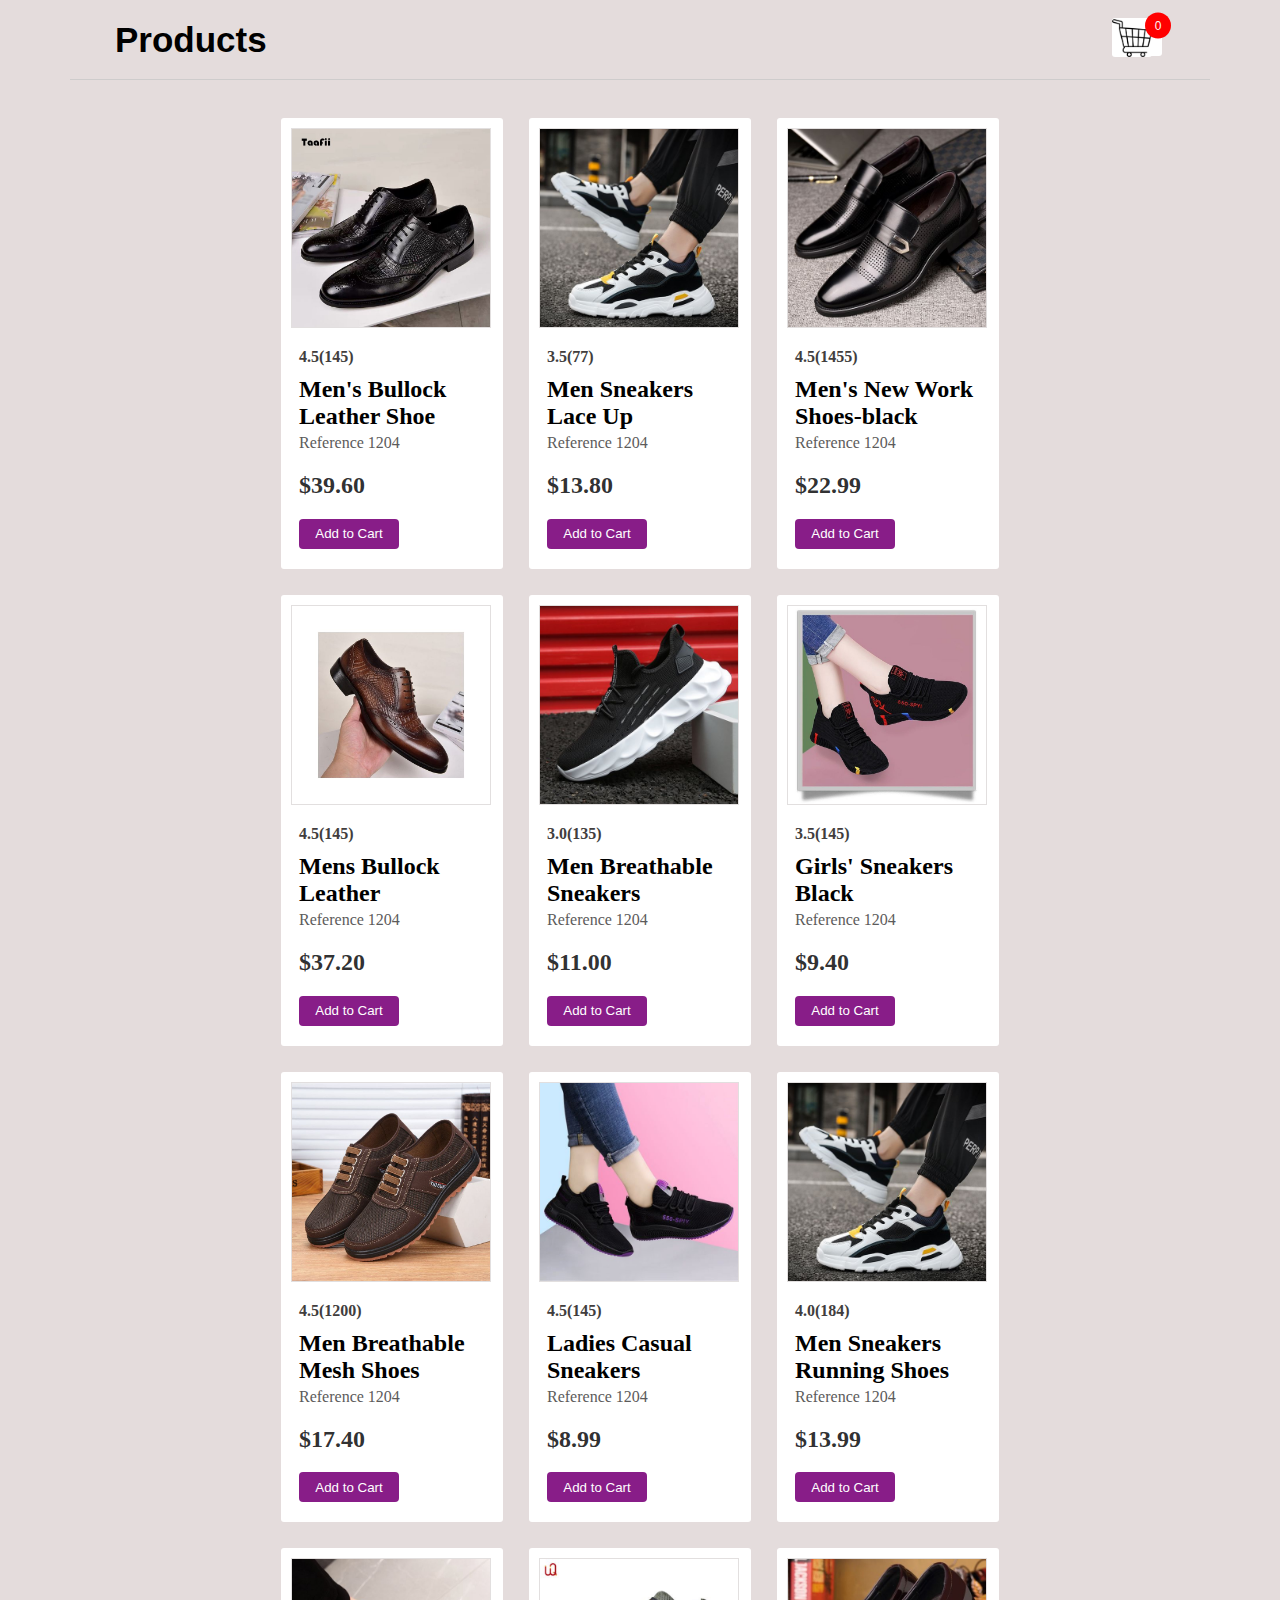
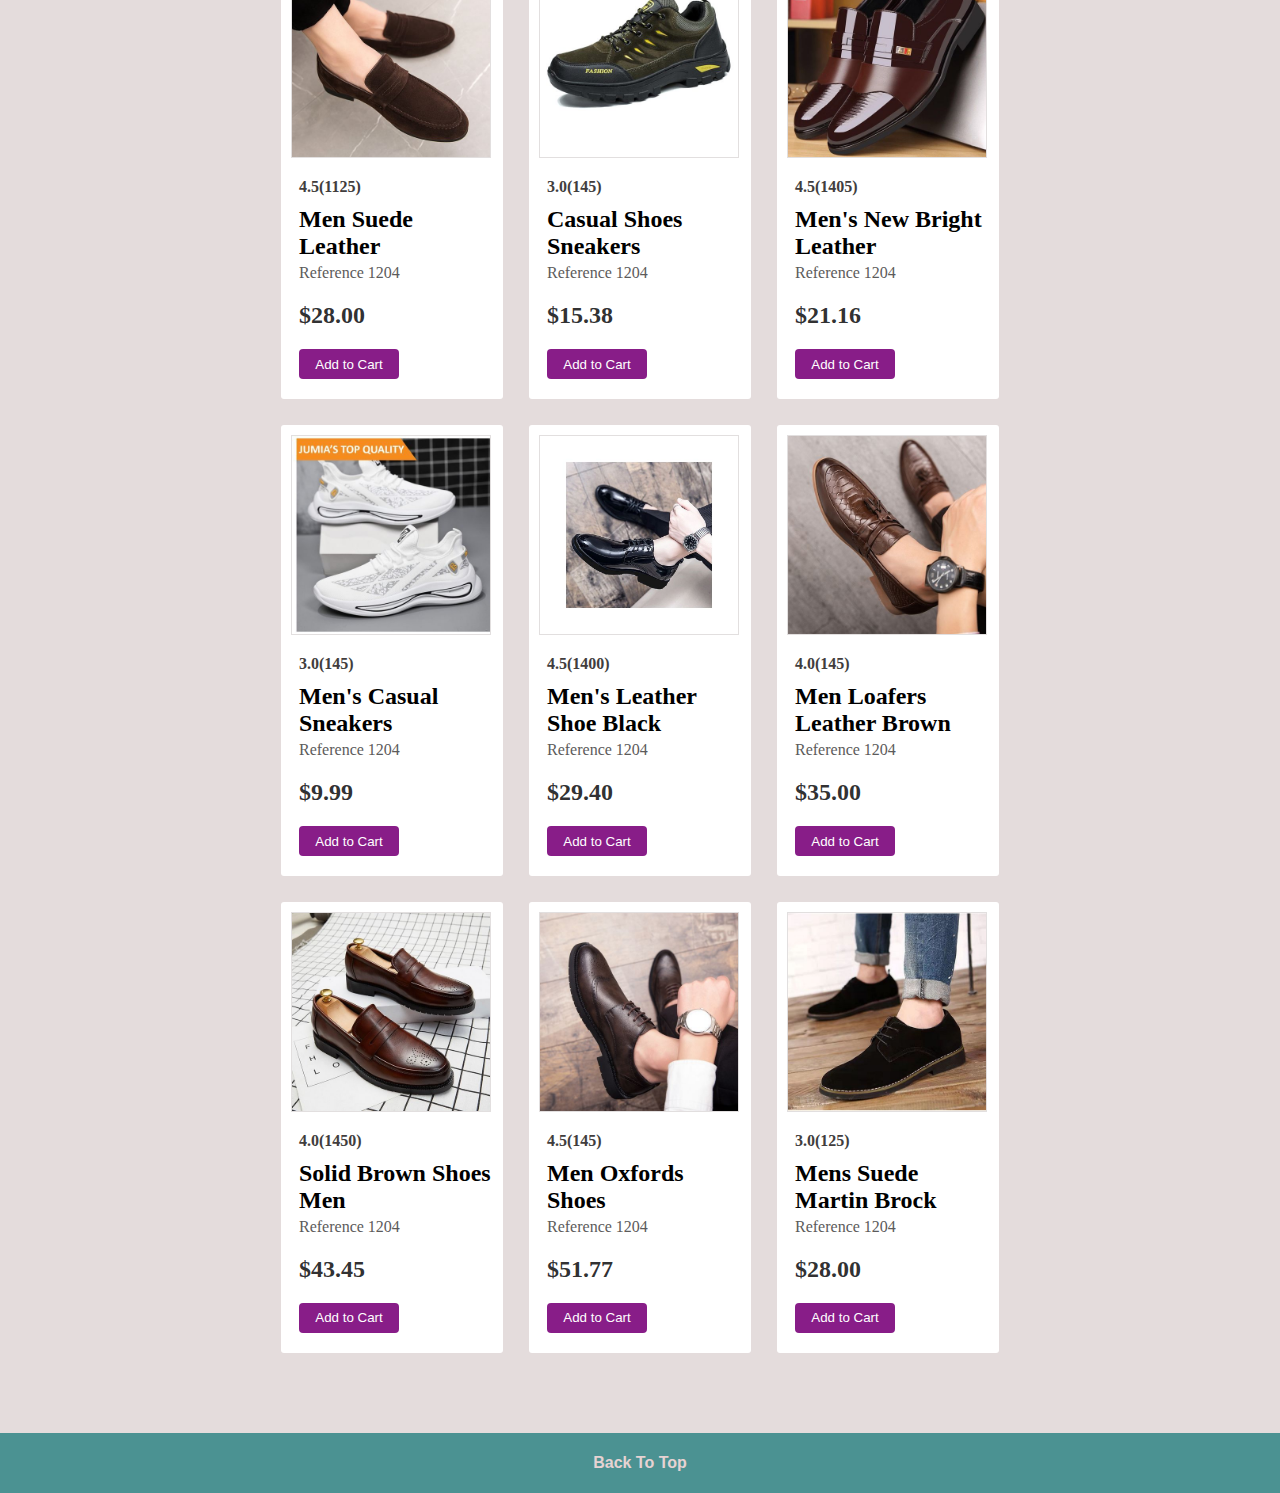
<file: index.html>
<!DOCTYPE html>
<html lang="en">
<head>
    <meta charset="UTF-8">
    <meta http-equiv="X-UA-Compatible" content="IE=edge">
    <meta name="viewport" content="width=device-width, initial-scale=1.0">
    <title>Online Shop</title>
    <link rel="stylesheet" href="style.css">
    <link rel="stylesheet" href="style2.css">
</head>
<body>

    <header id="header" class="header">
        <h2 class="product">Products</h2>
       <div class="cart-details">
        <button class="cart-details-btn" id="cart-details-btn">
            <img class="cart-img" src="shopping cart img/shopping-cart-logo.jpg" alt="">
        </button>
           <!-- <a href="index2.html">
            <img class="cart-img" src="shopping cart img/shopping-cart-logo.jpg" alt="">
           </a> -->
           <div id="itemCount" class="item-count">0</div>
       </div>
    </header>
    <main id="products-container" class="products-container">
        <div class="products" id="products">
            <img src="shopping cart img\Crocodile Pattern Mens Bullock Leather Shoes Oxford Formal Shoes Retro Black-19,500Naira.jpg" alt="" class="product-img" id="product-img">
            <div class="display-in-cart">
                Item in Cart!
            </div>
            <div class="product-details" id="product-details">
                <p class="product-rating" id="product-rating">4.5(145)</p>
                <h2 class="product-name" id="product-name">Men's Bullock Leather Shoe</h2>
                <p class="reference">Reference 1204</p>
                <h2 class="product-price" id="product-price">$39.60</h2>
                <button class="add-btn" id="add-btn">
                    Add to Cart
                </button>
                <button class="remove-btn" id="remove-btn">
                    Remove from Cart
                </button>
            </div>
        </div>
        <div class="products" id="products">
            <img src="shopping cart img\Men Sneakers Running Shoes Lace-up Sport Shoes 6,900N.jpg" alt="" class="product-img" id="product-img">
            <div class="display-in-cart">
                Item in Cart!
            </div>
            <div class="product-details" id="product-details">
                <p class="product-rating" id="product-rating">3.5(77)</p>
                <h2 class="product-name" id="product-name">Men Sneakers Lace Up</h2>
                <p class="reference">Reference 1204</p>
                <h2 class="product-price" id="product-price">$13.80</h2>
                <button class="add-btn" id="add-btn">
                    Add to Cart
                </button>
                <button class="remove-btn" id="remove-btn">
                    Remove from Cart
                </button>
            </div>
        </div>
        <div class="products" id="products">
            <img src="shopping cart img\Men's New Work Shoes-black 11,390N.jpg" alt="" class="product-img" id="product-img">
            <div class="display-in-cart">
                Item in Cart!
            </div>
            <div class="product-details" id="product-details">
                <p class="product-rating" id="product-rating">4.5(1455)</p>
                <h2 class="product-name" id="product-name">Men's New Work Shoes-black</h2>
                <p class="reference">Reference 1204</p>
                <h2 class="product-price" id="product-price">$22.99</h2>
                <button class="add-btn" id="add-btn">
                    Add to Cart
                </button>
                <button class="remove-btn" id="remove-btn">
                    Remove from Cart
                </button>
            </div>
        </div>
        <div class="products" id="products">
            <img src="shopping cart img\Crocodile Pattern Mens Bullock Leather Shoes Oxford Formal Shoes Retro Big Size 18,600N.jpg" alt="" class="product-img" id="product-img">
            <div class="display-in-cart">
                Item in Cart!
            </div>
            <div class="product-details" id="product-details">
                <p class="product-rating" id="product-rating">4.5(145)</p>
                <h2 class="product-name" id="product-name">Mens Bullock Leather</h2>
                <p class="reference">Reference 1204</p>
                <h2 class="product-price" id="product-price">$37.20</h2>
                <button class="add-btn" id="add-btn">
                    Add to Cart
                </button>
                <button class="remove-btn" id="remove-btn">
                    Remove from Cart
                </button>
            </div>
        </div>
        <div class="products" id="products">
            <img src="shopping cart img\Men's Casual Shoes Breathable Shoes Running Sneakers 5,500N.jpg" alt="" class="product-img" id="product-img">
            <div class="display-in-cart">
                Item in Cart!
            </div>
            <div class="product-details" id="product-details">
                <p class="product-rating" id="product-rating">3.0(135)</p>
                <h2 class="product-name" id="product-name">Men Breathable Sneakers</h2>
                <p class="reference">Reference 1204</p>
                <h2 class="product-price" id="product-price">$11.00</h2>
                <button class="add-btn" id="add-btn">
                    Add to Cart
                </button>
                <button class="remove-btn" id="remove-btn">
                    Remove from Cart
                </button>
            </div>
        </div>
        <div class="products" id="products">
            <img src="shopping cart img\Girls Sneakers 4,700N.jpg" alt="" class="product-img" id="product-img">
            <div class="display-in-cart">
                Item in Cart!
            </div>
            <div class="product-details" id="product-details">
                <p class="product-rating" id="product-rating">3.5(145)</p>
                <h2 class="product-name" id="product-name">Girls' Sneakers Black</h2>
                <p class="reference">Reference 1204</p>
                <h2 class="product-price" id="product-price">$9.40</h2>
                <button class="add-btn" id="add-btn">
                    Add to Cart
                </button>
                <button class="remove-btn" id="remove-btn">
                    Remove from Cart
                </button>
            </div>
        </div>
        <div class="products" id="products">
            <img src="shopping cart img\Men Breathable Mesh Shoes Loafers Sneakers Formal Shoes 8,700N.jpg" alt="" class="product-img" id="product-img">
            <div class="display-in-cart">
                Item in Cart!
            </div>
            <div class="product-details" id="product-details">
                <p class="product-rating" id="product-rating">4.5(1200)</p>
                <h2 class="product-name" id="product-name">Men Breathable Mesh Shoes </h2>
                <p class="reference">Reference 1204</p>
                <h2 class="product-price" id="product-price">$17.40</h2>
                <button class="add-btn" id="add-btn">
                    Add to Cart
                </button>
                <button class="remove-btn" id="remove-btn">
                    Remove from Cart
                </button>
            </div>
        </div>
        <div class="products" id="products">
            <img src="shopping cart img\Ladies Casual Sneakers Breathable Fitness Sport 4,200N.jpg" alt="" class="product-img" id="product-img">
            <div class="display-in-cart">
                Item in Cart!
            </div>
            <div class="product-details" id="product-details">
                <p class="product-rating" id="product-rating">4.5(145)</p>
                <h2 class="product-name" id="product-name">Ladies Casual Sneakers</h2>
                <p class="reference">Reference 1204</p>
                <h2 class="product-price" id="product-price">$8.99</h2>
                <button class="add-btn" id="add-btn">
                    Add to Cart
                </button>
                <button class="remove-btn" id="remove-btn">
                    Remove from Cart
                </button>
            </div>
        </div>
        <div class="products" id="products">
            <img src="shopping cart img\Men Sneakers Running Shoes Lace-up Sport Shoes 6,900N.jpg" alt="" class="product-img" id="product-img">
            <div class="display-in-cart">
                Item in Cart!
            </div>
            <div class="product-details" id="product-details">
                <p class="product-rating" id="product-rating">4.0(184)</p>
                <h2 Men class="product-name" id="product-name">Men Sneakers Running Shoes </h2>
                <p class="reference">Reference 1204</p>
                <h2 class="product-price" id="product-price">$13.99</h2>
                <button class="add-btn" id="add-btn">
                    Add to Cart
                </button>
                <button class="remove-btn" id="remove-btn">
                    Remove from Cart
                </button>
            </div>
        </div>
        <div class="products" id="products">
            <img src="shopping cart img\Men Suede Leather Formal Business Shoes Brown 14,000N.jpg" alt="" class="product-img" id="product-img">
            <div class="display-in-cart">
                Item in Cart!
            </div>
            <div class="product-details" id="product-details">
                <p class="product-rating" id="product-rating">4.5(1125)</p>
                <h2 class="product-name" id="product-name">Men Suede Leather</h2>
                <p class="reference">Reference 1204</p>
                <h2 class="product-price" id="product-price">$28.00</h2>
                <button class="add-btn" id="add-btn">
                    Add to Cart
                </button>
                <button class="remove-btn" id="remove-btn">
                    Remove from Cart
                </button>
            </div>
        </div>
        <div class="products" id="products">
            <img src="shopping cart img\Men's Hiking Shoes Casual Shoes Sneakers + Free Socks (Green) 7,690N.jpg" alt="" class="product-img" id="product-img">
            <div class="display-in-cart">
                Item in Cart!
            </div>
            <div class="product-details" id="product-details">
                <p class="product-rating" id="product-rating">3.0(145)</p>
                <h2 class="product-name" id="product-name">Casual Shoes Sneakers</h2>
                <p class="reference">Reference 1204</p>
                <h2 class="product-price" id="product-price">$15.38</h2>
                <button class="add-btn" id="add-btn">
                    Add to Cart
                </button>
                <button class="remove-btn" id="remove-btn">
                    Remove from Cart
                </button>
            </div>
        </div>
        <div class="products" id="products">
            <img src="shopping cart img\Men's New Bright Leather Work Business Pointed Toe Shoes 10,580N.jpg" alt="" class="product-img" id="product-img">
            <div class="display-in-cart">
                Item in Cart!
            </div>
            <div class="product-details" id="product-details">
                <p class="product-rating" id="product-rating">4.5(1405)</p>
                <h2 class="product-name" id="product-name">Men's New Bright Leather</h2>
                <p class="reference">Reference 1204</p>
                <h2 class="product-price" id="product-price">$21.16</h2>
                <button class="add-btn" id="add-btn">
                    Add to Cart
                </button>
                <button class="remove-btn" id="remove-btn">
                    Remove from Cart
                </button>
            </div>
        </div>
        <div class="products" id="products">
            <img src="shopping cart img\Mens Casual Breathable Shoes Running Sneakers 4999N.jpg" alt="" class="product-img" id="product-img">
            <div class="display-in-cart">
                Item in Cart!
            </div>
            <div class="product-details" id="product-details">
                <p class="product-rating" id="product-rating">3.0(145)</p>
                <h2 class="product-name" id="product-name">Men's Casual Sneakers</h2>
                <p class="reference">Reference 1204</p>
                <h2 class="product-price" id="product-price">$9.99</h2>
                <button class="add-btn" id="add-btn">
                    Add to Cart
                </button>
                <button class="remove-btn" id="remove-btn">
                    Remove from Cart
                </button>
            </div>
        </div>
        <div class="products" id="products">
            <img src="shopping cart img\Mens Formal Patent Leather Shoes - Black 14,700N.jpg" alt="" class="product-img" id="product-img">
            <div class="display-in-cart">
                Item in Cart!
            </div>
            <div class="product-details" id="product-details">
                <p class="product-rating" id="product-rating">4.5(1400)</p>
                <h2 class="product-name" id="product-name">Men's Leather Shoe Black</h2>
                <p class="reference">Reference 1204</p>
                <h2 class="product-price" id="product-price">$29.40</h2>
                <button class="add-btn" id="add-btn">
                    Add to Cart
                </button>
                <button class="remove-btn" id="remove-btn">
                    Remove from Cart
                </button>
            </div>
        </div>
        <div class="products" id="products">
            <img src="shopping cart img\Mens Loafers Leather Shoes Formal Shoes - Brown 17,800N.jpg" alt="" class="product-img" id="product-img">
            <div class="display-in-cart">
                Item in Cart!
            </div>
            <div class="product-details" id="product-details">
                <p class="product-rating" id="product-rating">4.0(145)</p>
                <h2 class="product-name" id="product-name">Men Loafers Leather Brown</h2>
                <p class="reference">Reference 1204</p>
                <h2 class="product-price" id="product-price">$35.00</h2>
                <button class="add-btn" id="add-btn">
                    Add to Cart
                </button>
                <button class="remove-btn" id="remove-btn">
                    Remove from Cart
                </button>
            </div>
        </div>
        <div class="products" id="products">
            <img src="shopping cart img\Solid Black Shoes Men 21,725N.jpg" alt="" class="product-img" id="product-img">
            <div class="display-in-cart">
                Item in Cart!
            </div>
            <div class="product-details" id="product-details">
                <p class="product-rating" id="product-rating">4.0(1450)</p>
                <h2 class="product-name" id="product-name">Solid Brown Shoes Men</h2>
                <p class="reference">Reference 1204</p>
                <h2 class="product-price" id="product-price">$43.45</h2>
                <button class="add-btn" id="add-btn">
                    Add to Cart
                </button>
                <button class="remove-btn" id="remove-btn">
                    Remove from Cart
                </button>
            </div>
        </div>
        <div class="products" id="products">
            <img src="shopping cart img\Pig Size Men Oxfords Shoes 25,882N.jpg" alt="" class="product-img" id="product-img">
            <div class="display-in-cart">
                Item in Cart!
            </div>
            <div class="product-details" id="product-details">
                <p class="product-rating" id="product-rating">4.5(145)</p>
                <h2 class="product-name" id="product-name">Men Oxfords Shoes</h2>
                <p class="reference">Reference 1204</p>
                <h2 class="product-price" id="product-price">$51.77</h2>
                <button class="add-btn" id="add-btn">
                    Add to Cart
                </button>
                <button class="remove-btn" id="remove-btn">
                    Remove from Cart
                </button>
            </div>
        </div>
        <div class="products" id="products">
            <img src="shopping cart img\Mens Suede Martin Brock Boot Bullock Formal Dress Shoes Leather Shoes Black 14,000N.jpg" alt="" class="product-img" id="product-img">
            <div class="display-in-cart">
                Item in Cart!
            </div>
            <div class="product-details" id="product-details">
                <p class="product-rating" id="product-rating">3.0(125)</p>
                <h2 class="product-name" id="product-name">Mens Suede Martin Brock</h2>
                <p class="reference">Reference 1204</p>
                <h2 class="product-price" id="product-price">$28.00</h2>
                <button class="add-btn" id="add-btn">
                    Add to Cart
                </button>
                <button class="remove-btn" id="remove-btn">
                    Remove from Cart
                </button>
            </div>
        </div>
        <!-- <div class="products" id="products">
            <img src="shopping cart img\Mens Formal Shoes Brown 29,000N.jpg" alt="" class="product-img" id="product-img">
            <div class="product-details" id="product-details">
                <p class="product-rating" id="product-rating">4.2(1145)</p>
                <h2 class="product-name" id="product-name">Men's Formal Shoes Brown</h2>
                <p class="reference">Reference 1204</p>
                <h2 class="product-price" id="product-price">$58.00</h2>
                <button class="add-btn" id="add-btn">
                    Add to Cart
                </button>
                <button class="remove-btn" id="remove-btn">
                    Remove from Cart
                </button
            </div>
        </div>
        <div class="products" id="products">
            <img src="shopping cart img\Mens Chelsea Formal Leather 24,480N.jpg" alt="" class="product-img" id="product-img">
            <div class="product-details" id="product-details">
                <p class="product-rating" id="product-rating">4.0(1045)</p>
                <h2 class="product-name" id="product-name">Men's Chelsea Formal Leather</h2>
                <p class="reference">Reference 1204</p>
                <h2 class="product-price" id="product-price">$48.99</h2>
                <button class="add-btn" id="add-btn">
                    Add to Cart
                </button>
                <button class="remove-btn" id="remove-btn">
                    Remove from Cart
                </button>
            </div>
        </div>
        <div class="products" id="products">
            <img src="shopping cart img\Men's Casual Leather Shoes 19,990N.jpg" alt="" class="product-img" id="product-img">
            <div class="product-details" id="product-details">
                <p class="product-rating" id="product-rating">4.0(1450)</p>
                <h2 class="product-name" id="product-name">Men's Casual Leather Shoe</h2>
                <p class="reference">Reference 1204</p>
                <h2 class="product-price" id="product-price">$39.00</h2>
                <button class="add-btn" id="add-btn">
                    Add to Cart
                </button>
                <button class="remove-btn" id="remove-btn">
                    Remove from Cart
                </button>
            </div>
        </div>
        <div class="products" id="products">
            <img src="shopping cart img\Men's Hiking Shoes Casual Shoes Sneakers + Free Socks (Grey and Black) 7,690N.jpg" alt="" class="product-img" id="product-img">
            <div class="product-details" id="product-details">
                <p class="product-rating" id="product-rating">4.0(1450)</p>
                <h2 class="product-name" id="product-name">Casual Shoes Sneakers</h2>
                <p class="reference">Reference 1204</p>
                <h2 class="product-price" id="product-price">$15.00</h2>
                <button class="add-btn" id="add-btn">
                    Add to Cart
                </button>
                <button class="remove-btn" id="remove-btn">
                    Remove from Cart
                </button>
            </div>
        </div>
        <div class="products" id="products">
            <img src="shopping cart img\Men's Canvas Shoes  21,843N.jpg" alt="" class="product-img" id="product-img">
            <div class="product-details" id="product-details">
                <p class="product-rating" id="product-rating">4.0(1450)</p>
                <h2 class="product-name" id="product-name">Men's Canvas Shoes</h2>
                <p class="reference">Reference 1204</p>
                <h2 class="product-price" id="product-price">$44.00</h2>
                <button class="add-btn" id="add-btn">
                    Add to Cart
                </button>
                <button class="remove-btn" id="remove-btn">
                    Remove from Cart
                </button>
            </div>
        </div>
        <div class="products" id="products">
            <img src="shopping cart img\DESIGNERS SHOES BLACK 45,000N.jpg" alt="" class="product-img" id="product-img">
            <div class="product-details" id="product-details">
                <p class="product-rating" id="product-rating">4.0(1450)</p>
                <h2 class="product-name" id="product-name">Designers shoes black</h2>
                <p class="reference">Reference 1204</p>
                <h2 class="product-price" id="product-price">$90.00</h2>
                <button class="add-btn" id="add-btn">
                    Add to Cart
                </button>
                <button class="remove-btn" id="remove-btn">
                    Remove from Cart
                </button>
            </div>
        </div> -->
    </main>

    <footer class="footer" id="product-page-footer">
        <!-- <div class="pages">
            <button class="previous">Previous</button>
            <button class="next">Next</button>
        </div> -->
        <div class="btt">
            <button class="btt-btn">
                Back To Top 
            </button>
        </div>
    </footer>


    <h1 id="cart-heading">Cart Details</h1>
    <div class="addedItemsContainer" id="addedItemsContainer">
        <h3>Order Summary</h3>
        <table class="content-table">
            <thead>
                <tr>
                    <th>PRODUCT IMAGE</th>
                    <th>PRODUCT NAME</th>
                    <th>QUANTITY</th>
                    <th>PRICE</th>
                    <th>REMOVE</th>
                </tr>
            </thead>
            <tbody class="containItems">
                <!-- <tr>
                    <td><img class="item-img" src="shopping cart img\Crocodile Pattern Mens Bullock Leather Shoes Oxford Formal Shoes Retro Black-19,500Naira.jpg" alt="" class="product-img"></td>
                    <td class="item-name">Men's Bullock Leather Shoe</td>
                    <td><input type="number" name="quantity" value="1" id="quantity"></td>
                    <td class="price">$39.60</td>
                    <td><button class="delete-button"><img class="delete-icon" src="shopping cart img\delete-icon.png" alt=""></button></td>
                </tr >
                <tr>
                    <td><img class="item-img" src="shopping cart img\Crocodile Pattern Mens Bullock Leather Shoes Oxford Formal Shoes Retro Black-19,500Naira.jpg" alt="" class="product-img"></td>
                    <td class="item-name">Men's Bullock Leather Shoe</td>
                    <td><input type="number" name="quantity" id="quantity"></td>
                    <td class="price">$39.60</td>
                    <td><button class="delete-button"><img class="delete-icon" src="shopping cart img\delete-icon.png" alt=""></button></td>
                </tr>
                <tr>
                    <td><img class="item-img" src="shopping cart img\Crocodile Pattern Mens Bullock Leather Shoes Oxford Formal Shoes Retro Black-19,500Naira.jpg" alt="" class="product-img"></td>
                    <td class="item-name">Men's Bullock Leather Shoe</td>
                    <td><input type="number" name="quantity" id="quantity"></td>
                    <td class="price">$39.60</td>
                    <td><button class="delete-button"><img class="delete-icon" src="shopping cart img\delete-icon.png" alt=""></button></td>
                </tr> -->
            </tbody>
            <tfoot>
                <!-- <tr>
                    <td></td>
                    <td></td>
                    <td></td>
                    <td></td>
                    <td></td>
                   </tr>
                   <tr>
                    <td>
                        <p>Apply Coupon to get Discount!</p>
                    </td>
                    <td></td>
                    <td class="use-td"  id="Subtotal">Subtotal Price:</td>
                    <td></td>
                    <td class="amount" id="Subtotal-Value">$0</td>
                   </tr>
                   <tr>
                    <td>
                        <form action="">
                            <input type="text" placeholder="Coupon Code" id="coupon-input">
                            <input type="submit" value="Apply" id="apply-button">
                        </form>
                    </td>
                     <td></td>
                   
                    <td class="use-td" id="shipping">Shipping Cost(+):</td>
                    <td></td>
                    <td class="amount">$0</td>
                   </tr>
                   <tr>
                    <td></td>
                    <td></td>
                    <td class="use-td" id="discount">Discount(-):</td>
                    <td></td>
                    <td id="discount-value">$0</td>
                   </tr>
                   <tr>
                    <td></td>
                    <td></td>
                    <td class="use-td">Tax(-):</td>
                    <td></td>
                    <td class="amount">$0</td>
                   </tr>
                   <tr>
                    <td></td>
                    <td></td>
                    <td class="use-td" id="total">Total Payable:</td>
                    <td class="useful-td"></td>
                    <td id="total-amount">$0</td>
                   </tr>
                   <tr>
                    <td></td>
                    <td></td>
                    <td></td>
                    <td></td>
                    <td></td>
                   </tr>
                   <tr class="checkout-row">
                     <td>
                        <button id="continue-shopping-button">Continue Shopping</button>
                     </td>
                     <td></td>
                     <td></td>
                     <td></td> 
                     <td>
                        <button id="checkout-button">Proceed to Checkout</button>
                     </td>  
                   </tr>
                <tr class="bottom-row">
                    <td><h3>Grand Total</h3></td>
                    <td></td>
                    <td></td>
                    <td></td>
                    <td><h3 id="grand-total">$0.00</h3></td>
                </tr> -->
            </tfoot>
        </table>


        <div class="cart-page-footer">
            <div class="footer-left">
                <h5>Apply Coupon to get Discount!</h5>
                <input type="text" class="input-coupon" placeholder="Coupon Code">
                <button class="apply-btn">Apply</button>
            </div>

            <div class="footer-right">
                <div class="price-value">
                    <div>Subtotal:</div>
                    <div id="Subtotal-Value">$0</div>
                </div>
                <div class="price-value">
                    <div>Shipping Cost(+):</div>
                    <div>$0</div>
                </div>
                <div class="price-value">
                    <div>Discount(-):</div>
                    <div>$0</div>
                </div>
                <div class="price-value">
                    <div>Tax:</div>
                    <div>$0</div>
                </div>
                <div class="total-div">
                    <div class="total-payable">Total Payable:</div>
                    <div id="total-amount">$0</div>
                </div>
            </div>
        </div>

        <div class="cart-page-end">
            <button class="continue-shopping-btn" id="continue-shopping-button">
                Continue shopping 
            </button>
            <button class="checkout-btn" id="checkout-button">
                Proceed to Checkout
            </button>
        </div>
    </div>


    <script src="script.js"></script>
</body>
</html>
</file>
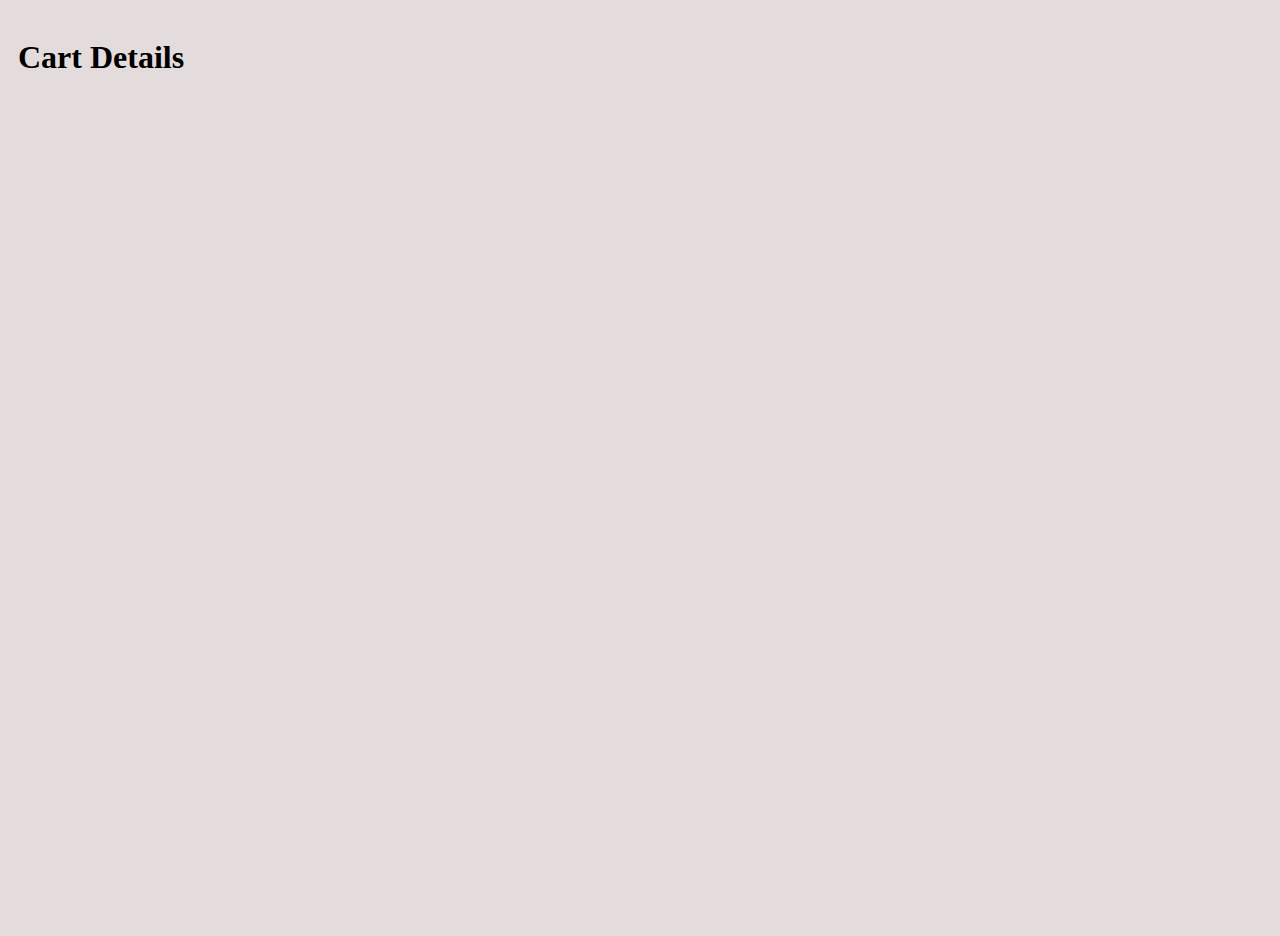
<file: index2.html>
<!DOCTYPE html>
<html lang="en">
<head>
    <meta charset="UTF-8">
    <meta http-equiv="X-UA-Compatible" content="IE=edge">
    <meta name="viewport" content="width=device-width, initial-scale=1.0">
    <title>Cart Page</title>
    <link rel="stylesheet" href="style2.css">
</head>
<body>
    <h1>Cart Details</h1>
    <div class="addedItemsContainer" id="addedItemsContainer">
        <h3>Order Summary</h3>
        <table class="content-table">
            <thead>
                <tr>
                    <th>PRODUCT IMAGE</th>
                    <th>PRODUCT NAME</th>
                    <th>QUANTITY</th>
                    <th>PRICE</th>
                    <th>REMOVE</th>
                </tr>
            </thead>
            <tbody>
                <tr  class="row">
                    <td><img class="item-img" src="shopping cart img\Crocodile Pattern Mens Bullock Leather Shoes Oxford Formal Shoes Retro Black-19,500Naira.jpg" alt="" class="product-img"></td>
                    <td>Men's Bullock Leather Shoe</td>
                    <td><input type="number" name="quantity" id="quantity"></td>
                    <td>$39.60</td>
                    <td><img class="delete-icon" src="shopping cart img\delete-icon.png" alt=""></td>
                </tr>
                <tr>
                    <td><img class="item-img" src="shopping cart img\Crocodile Pattern Mens Bullock Leather Shoes Oxford Formal Shoes Retro Black-19,500Naira.jpg" alt="" class="product-img"></td>
                    <td>Men's Bullock Leather Shoe</td>
                    <td><input type="number" name="quantity" id="quantity"></td>
                    <td>$39.60</td>
                    <td><img class="delete-icon" src="shopping cart img\delete-icon.png" alt=""></td>
                </tr>
                <tr>
                    <td><img class="item-img" src="shopping cart img\Crocodile Pattern Mens Bullock Leather Shoes Oxford Formal Shoes Retro Black-19,500Naira.jpg" alt="" class="product-img"></td>
                    <td>Men's Bullock Leather Shoe</td>
                    <td><input type="number" name="quantity" id="quantity"></td>
                    <td>$39.60</td>
                    <td><img class="delete-icon" src="shopping cart img\delete-icon.png" alt=""></td>
                </tr>
            </tbody>
            <tfoot>
                <!-- <tr>
                    <td></td>
                    <td></td>
                    <td></td>
                    <td></td>
                    <td></td>
                   </tr>
                   <tr>
                    <td>
                        <p>Apply Coupon to get Discount!</p>
                    </td>
                    <td></td>
                    <td class="use-td"  id="Subtotal">Subtotal Price:</td>
                    <td></td>
                    <td class="amount">$1000</td>
                   </tr>
                   <tr>
                    <td>
                        <form action="">
                            <input type="text" placeholder="Coupon Code" id="coupon-input">
                            <input type="submit" value="Apply" id="apply-button">
                        </form>
                    </td>
                    <td></td>
                    <td class="use-td" id="shipping">Shipping Cost(+):</td>
                    <td></td>
                    <td class="amount">$1000</td>
                   </tr>
                   <tr>
                    <td></td>
                    <td></td>
                    <td class="use-td" id="discount">Discount(-):</td>
                    <td></td>
                    <td id="discount-value">$1000</td>
                   </tr>
                   <tr>
                    <td></td>
                    <td></td>
                    <td class="use-td">Tax(18%):</td>
                    <td></td>
                    <td class="amount">$1000</td>
                   </tr>
                   <tr>
                    <td></td>
                    <td></td>
                    <td class="use-td" id="total">Total Payable:</td>
                    <td class="useful-td"></td>
                    <td id="total-amount">$1000</td>
                   </tr>
                   <tr>
                    <td></td>
                    <td></td>
                    <td></td>
                    <td></td>
                    <td></td>
                   </tr>
                   <tr class="checkout-row">
                     <td>
                        <button id="continue-shopping-button">Continue Shopping</button>
                     </td>
                     <td></td>
                     <td></td>
                     <td></td> 
                     <td>
                        <button id="checkout-button">Proceed to Checkout</button>
                     </td>  
                   </tr> -->
            </tfoot>
        </table>

        <div class="cart-page-footer">
            <div class="footer-left">
                <h5>Apply Coupon to get Discount!</h5>
                <input type="text" class="input-coupon" placeholder="Coupon Code">
                <button class="apply-btn">Apply</button>
            </div>

            <div class="footer-right">
                <div class="price-value">
                    <div>Subtotal:</div>
                    <div id="Subtotal-Value">$0</div>
                </div>
                <div class="price-value">
                    <div>Shipping Cost(+):</div>
                    <div>$0</div>
                </div>
                <div class="price-value">
                    <div>Discount(-):</div>
                    <div>$0</div>
                </div>
                <div class="price-value">
                    <div>Tax:</div>
                    <div>$0</div>
                </div>
                <div class="total-div">
                    <div class="total-payable">Total Payable:</div>
                    <div id="total-amount">$0</div>
                </div>
            </div>
        </div>

        <div class="cart-page-end">
            <button class="continue-shopping-btn" id="continue-shopping-button">
                Continue shopping 
            </button>
            <button class="checkout-btn" id="checkout-button">
                Proceed to Checkout
            </button>
        </div>

    </div>

    <!-- <script src="script.js"></script> -->
</body>
</html>
</file>
<file: style.css>
*{
    box-sizing: border-box;
}

body{
    padding: 12px 20px;
    background-color: rgb(228, 220, 220);
     
    
}
.header{

    position: fixed;
    border-bottom: 1px solid rgb(206, 204, 204);
    top: 0;
    right: 0;
    left: 0;
    display: flex;
    padding-left: 45px;
    padding-right: 48px;
    margin-right: 70px;
    margin-left: 70px;
    height: 80px;
    flex-wrap: nowrap;
    align-items: center;
    justify-content: space-between;
    font-family: sans-serif;
    margin-bottom: 40px;
    z-index: 50;
    background-color: rgb(228, 220, 220);
    /* background-color: rgb(226, 219, 211); */

}




.cart-details-btn{
    border: none;
    height: 38px;
    background-color: white;
    border-radius: 3px;
    padding: 1px 0;
    cursor: pointer;
}





.product{
    display: inline;
    width: 120px;
    font-size: 35px;
}


.Cart-details{
     display: inline;
     position: relative;
    
} 

.cart-img{
    height: 38px;
    margin-right: 10px;
    border-radius: 3px;
}
.item-count{
    display: flex;
    justify-content: center;
    align-items: center;
    position: absolute;
    text-align: center;
    font-size: 12px;
    padding: 1px;
    height: 45px;
    width: 26px;
    top: 3px;
    right: 39px;
    color: rgb(252, 248, 248);
    background-color: red;
    clip-path: circle();


}

.products-container{
    display: grid;
    grid-template-columns: repeat(3, 222px);
    gap: 26px;
    justify-content: center;
    margin-top: 100px;
    

}

@media (max-width: 880px) {
   .products-container{
    grid-template-columns: repeat(2, 222px);
   } 

   .header{
    margin-right: 50px;
    margin-left: 50px;
   }
}

@media (max-width: 680px) {
    .products-container{
     grid-template-columns: repeat(1, 222px);
    } 

    .header{
        margin: 0;
    }

 }

 /* @media (max-width: 860px) {
    .products-container{
     grid-template-columns: repeat(2, 222px);
    } 
 }
 
 @media (max-width: 540px) {
    .products-container{
     grid-template-columns: repeat(1, 222px);
    } 
 } */

.products{
    width: 222px;
    padding: 10px;
    background-color: white;
    border: none;
    border-radius: 3px;
    position: relative;
    /* border: 1px solid rgb(187, 185, 185); */
}
.product-img{
    width: 200px;
    border: 1px solid rgb(226, 223, 223);
}

.display-in-cart{
    font-family: Arial, Helvetica, sans-serif;
    font-size: 15px;
    font-weight: 500;
    background-color: yellow;
    width: 90px;
    height: 20px;
    border-radius: 2px;
    padding: 2px;
    margin-right: 8px;
    margin-top: 5px;
    transition: transform 0.25s;
    display: none;
    position: absolute;
    top: 14px;
    right: 10px;



}

.product-details{
    padding-left: 8px;
    padding-bottom: 10px;
    
    
}

.product-rating{
    margin-bottom: 10px;
    font-weight: bold;
    color: rgb(65, 61, 61);
}

.product-name{
    margin-top: 10px;
    margin-bottom:4px;
}

.reference{
    margin-top: 4px;
    color: rgb(92, 91, 91);
}

.product-price{
    color: rgba(13, 13, 14, 0.87);
    font-weight: bold;
}

.add-btn{
    color: white;
    height: 30px;
    width: 100px;
    border: none;
    border-radius: 4px;
    background-color: rgba(121, 1, 121, 0.89);
    cursor: pointer;
    transition: all 0.25s;
    font-family: Verdana, Geneva, Tahoma, sans-serif;
}
.add-btn:hover{
    opacity: 0.8;
}

.add-btn:active{
    opacity: 0.5;
}

.remove-btn{
    display: none;
    height: 30px;
    color: white;
    border: none;
    background-color: rgb(197, 9, 9);
    border-radius: 4px;
    cursor: pointer;
    padding: 6px 8px;
    transition: all 0.25s;
    font-family: Verdana, Geneva, Tahoma, sans-serif;
}
.remove-btn:hover{
    opacity: 0.8;
}
.remove-btn:active{
    opacity: 0.6;
}

.footer{
    margin-top: 50px;
}

/* .pages{
    display: flex;
    justify-content: space-around;
}

.previous{
    flex: 1;
    height: 50px;
    border: none;
    font-size: large;
    font-weight: 500;
    color: rgb(51, 51, 51);
    background-color: rgb(226, 219, 211);
    font-family: Verdana, Geneva, Tahoma, sans-serif;
}

.next{
    flex: 1;
    height: 50px;
    border: 1px solid rgb(153, 135, 135);
    border-radius: 4px;
    font-size: large;
    font-weight: 500;
    font-family: Verdana, Geneva, Tahoma, sans-serif;
    background-color: rgb(197, 187, 187);
} */



.btt{

    display: flex;
    justify-content: center;
    margin-top: 80px;

}

.btt-btn{
    flex: 1;
    border: none;
    height: 60px;
    font-size: 16px;
    font-weight: 600;
    color: rgb(230, 211, 211);
    background-color: rgb(105, 114, 196);
    background-color: rgb(75, 146, 146);
    margin-left: -28px;
    margin-right: -28px;
}
</file>
<file: style2.css>
body{
    padding: 10px 10px;
    background-color: rgb(228, 220, 220);
    height: 900px;
}
#cart-heading{
  font-size: 40px;
  display: none;  

}


.addedItemsContainer{
    background-color: white;
    display: none;
    flex-direction: column;
    padding: 16px;
    font-family: Verdana, Geneva, Tahoma, sans-serif;
}

.addedItemsContainer h3{
    margin-bottom: 38px;
    margin-left: -5px ;
    margin-top: 0px;
}

.content-table{
    border-collapse: collapse;
    

}

.content-table tbody tr td,
.content-table tfoot tr td{
    padding: 4px;
}
   



.content-table thead tr{
    text-align: left;
    font-family: rubik;
}

.content-table thead tr,
.content-table tbody tr{
    border-bottom: 1px solid rgb(218, 215, 215);
}


.content-table thead tr th{
    padding-bottom: 20px;
    padding-right: 10px;
    
}

.item-img{
    width: 80px;
    border-radius: 2px;
}

.plus-minus{
    display: flex;
    align-items: center;
    padding-left: 6px;
}

.bi-dash-lg{
    clip-path: circle();
    border: none;
    margin-right: 8px;
    padding-right: 0;
    font-size: 22px;
    font-weight: bold;
}
.quantity{
    font-size: 18px;
}
.bi-plus-lg{
    clip-path: circle();
    margin-left: 8px;
    padding-left: 0;
    border: none;
    font-size: 22px;
    font-weight: bold;

}

.delete-icon{
    width: 20px;
}

.delete-button{
    border: none;
    background-color: white;
}

#quantity{
    max-width: 80px;
    height: 26px;
    border: 1px solid rgb(218, 216, 216);
}





.cart-page-footer{
    display: flex;
    justify-content: space-between;
    align-items: center;
    margin-top: 28px;
}

.footer-left{
    height: 200px;
    min-width: 280px;
    /* background-color: aqua; */
    font-family: Verdana, Geneva, Tahoma, sans-serif;

}

.input-coupon{
    width: 180px;
    height: 36px;
    font-size: 16px;
    border: none;
    padding: 0 5px;
    border: 1px solid rgb(218, 215, 215);
    outline: none;
    border-radius: 4px 0 0 4px;
    margin-left: 10px;

}
.input-coupon::placeholder{
    color: rgb(75, 67, 67);
    font-size: 16px; 
}

.apply-btn{
    height: 36px;
    width: 50px;
    border: none;
    color: white;
    background-color: rgb(87, 6, 87);
    margin-left: -8px;
    cursor: pointer;
    border-radius: 0 4px 4px 0;
    font-family: Verdana, Geneva, Tahoma, sans-serif;

}

.footer-right{
    width: 350px;
    height: 200px;
    /* background-color: rgb(55, 55, 109); */
    border-left: 1px solid rgb(218, 215, 215);

}

.price-value, .total-div{
    display: flex;
    justify-content: space-between;
    padding: 12px;
}

.total-div{
    border-top: 1px solid rgb(218, 215, 215);
    font-weight: bold;
}

.cart-page-end{
    margin-top: 40px;
    display: flex;
    justify-content: space-between;
    align-items: center;
    padding-top: 14px;
    border-top: 1px solid rgb(218, 215, 215);
}

.continue-shopping-btn{
    height: 38px;
    width: 180px;
    border: none;
    color: white;
    font-size: 15px;
    font-weight: ;
    background-color: rgb(88, 85, 85);
    border-radius: 4px;
    font-family: sans-serif;
    cursor: pointer;
    transition: opacity 0.25s;
    font-family: Verdana, Geneva, Tahoma, sans-serif;
}
.continue-shopping-btn:hover{
    opacity: 0.8;
}
.continue-shopping-btn:active{
    opacity: 0.6;
}

.checkout-btn{
    height: 38px;
    width: 180px;
    border: none;
    color: white;
    font-size: 15px;
    border-radius: 4px;
    background-color: rgb(87, 6, 87);
    font-family: sans-serif;
    cursor: pointer;
    transition: opacity 0.25s;
    font-family: Verdana, Geneva, Tahoma, sans-serif;
 
}
.checkout-btn:hover{
    opacity: 0.8;
}
.checkout-btn:active{
    opacity: 0.6;
}

@media (max-width: 730px) {


    .bi-dash-lg{
        font-size: 18px;
        font-weight: bold;
    }
    .quantity{
        font-size: 18px;
    }
    .bi-plus-lg{
        font-size: 18px;
        font-weight: bold;
    
    }

    .footer-left{
        min-width: 180px;
    }
    .input-coupon{
        width: 140px;
        margin-left: 2px;
    }
    .input-coupon::placeholder{
        font-size: 14px;
    }

    .footer-right{
        max-width: 250px;
    }

}

@media (max-width: 580px) {

    thead{
       font-size: 14px; 
    }
    .item-name, .price{
        font-size: 14px;
    }

    .quantity{
    font-size: 16px;
    }

    #quantity{
        width: 60px;
    }
    


}

@media (max-width: 525px) {

    thead{
        font-size: 12px;
    }

    #quantity{
        width: 40px;
        height: 22px;
    }
    

    .quantity{
        font-size: 12px;
    }

    .plus-minus{
        padding-left: 0px;
    }
        

    .delete-icon{
        width: 15px;
    }

    .item-name, .price{
        font-size: 12px;
    }

    .addedItemsContainer{
        
        padding: 8px 0px 8px 5px;
        margin: auto;
    }
    .addedItemsContainer h3{
        margin-left: 0;
    }


    .item-img{
        width: 60px;
    }

    .bi-dash-lg{
        font-size: 16px;
        font-weight: bolder;
    }
    

    .input-coupon{
        width: 120px;
        height: 26px;
        margin-left: 3px;
    }
    .input-coupon::placeholder{
        font-size: 14px;
    }

    .apply-btn{
        height: 26px;
        width: 43px;
        font-size: 12px;
    }
    .footer-right{
        font-size: 12px;
    }

    .cart-page-end{
        padding: 14px 14px 0 14px;
    }

    .continue-shopping-btn{
        width: 120px;
        height: 28px;
        font-size: 11px;
    }

    .checkout-btn{
        width: 126px;
        height: 28px;
        font-size: 11px;
    }
}
</file>
